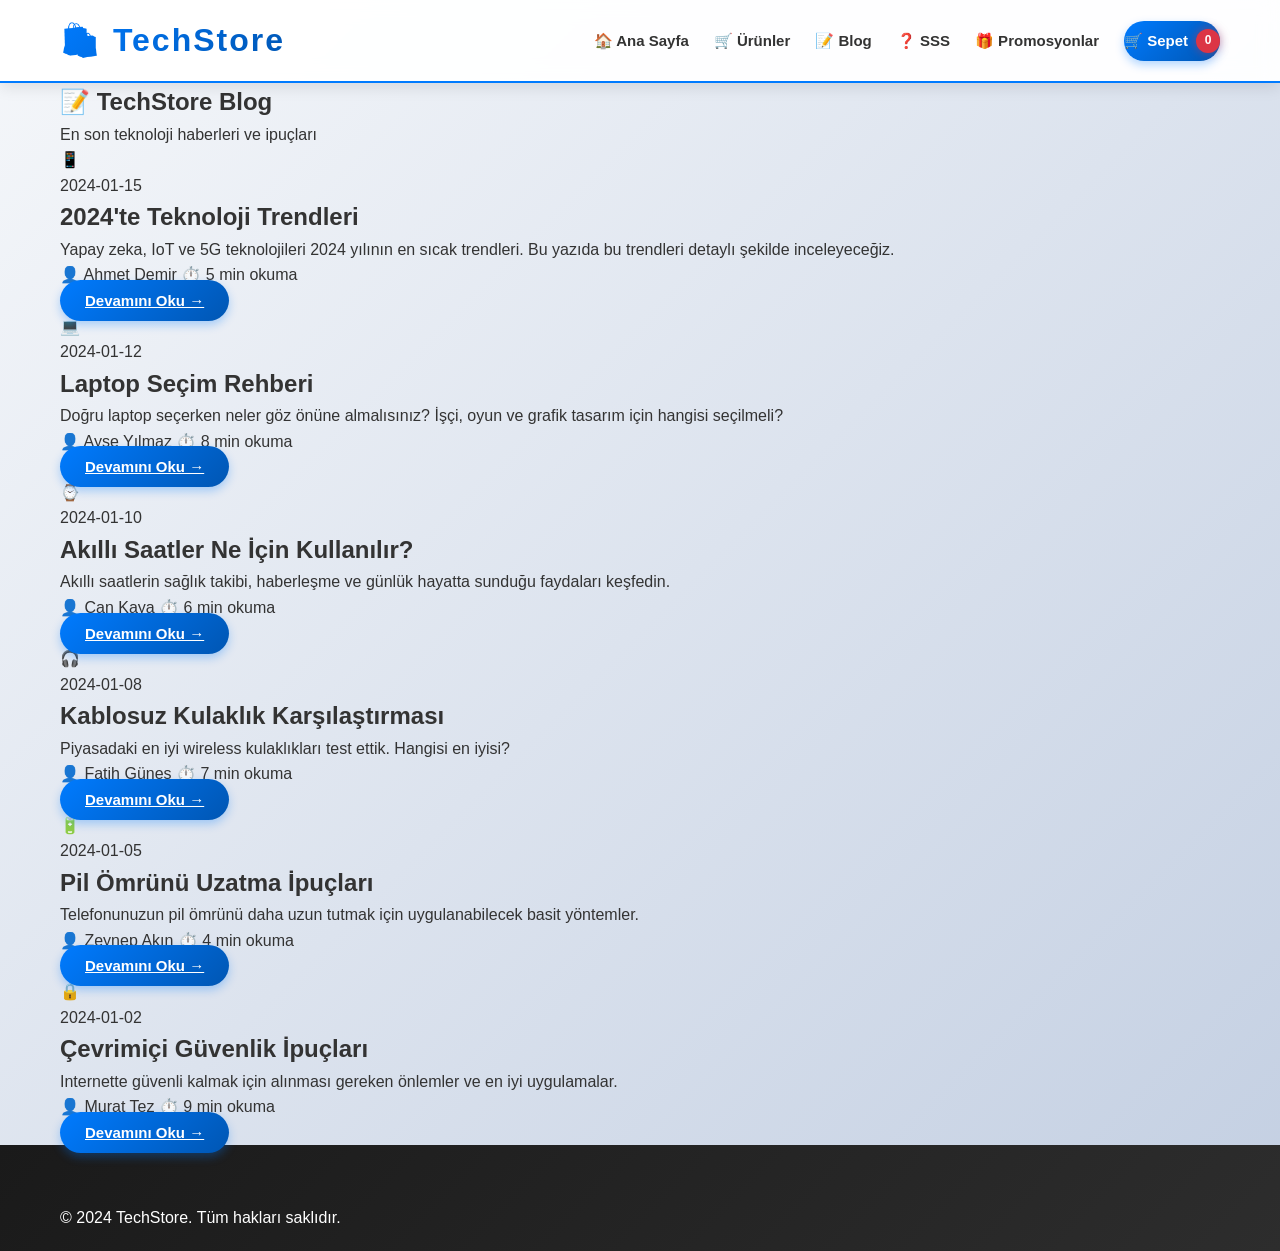
<file: blog.html>
<!DOCTYPE html>
<html lang="tr">
<head>
    <meta charset="UTF-8">
    <meta name="viewport" content="width=device-width, initial-scale=1.0">
    <title>Blog - TechStore</title>
    <link rel="stylesheet" href="style.css">
</head>
<body>
    <!-- Header -->
    <header class="header">
        <div class="container">
            <div class="logo" onclick="location.href='index.html'">🛍️ TechStore</div>
            <nav class="navbar">
                <a href="index.html">🏠 Ana Sayfa</a>
                <a href="products.html">🛒 Ürünler</a>
                <a href="blog.html">📝 Blog</a>
                <a href="faqs.html">❓ SSS</a>
                <a href="promotions.html">🎁 Promosyonlar</a>
                <a href="index.html" class="cart-link">🛒 Sepet <span class="cart-count">0</span></a>
            </nav>
        </div>
    </header>

    <!-- Blog Section -->
    <section class="blog-section">
        <div class="container">
            <h1>📝 TechStore Blog</h1>
            <p class="blog-subtitle">En son teknoloji haberleri ve ipuçları</p>
            
            <div class="blog-grid">
                <article class="blog-card">
                    <div class="blog-image">📱</div>
                    <div class="blog-content">
                        <div class="blog-date">2024-01-15</div>
                        <h2>2024'te Teknoloji Trendleri</h2>
                        <p>Yapay zeka, IoT ve 5G teknolojileri 2024 yılının en sıcak trendleri. Bu yazıda bu trendleri detaylı şekilde inceleyeceğiz.</p>
                        <div class="blog-meta">
                            <span>👤 Ahmet Demir</span>
                            <span>⏱️ 5 min okuma</span>
                        </div>
                        <a href="#" class="btn-primary">Devamını Oku →</a>
                    </div>
                </article>

                <article class="blog-card">
                    <div class="blog-image">💻</div>
                    <div class="blog-content">
                        <div class="blog-date">2024-01-12</div>
                        <h2>Laptop Seçim Rehberi</h2>
                        <p>Doğru laptop seçerken neler göz önüne almalısınız? İşçi, oyun ve grafik tasarım için hangisi seçilmeli?</p>
                        <div class="blog-meta">
                            <span>👤 Ayşe Yılmaz</span>
                            <span>⏱️ 8 min okuma</span>
                        </div>
                        <a href="#" class="btn-primary">Devamını Oku →</a>
                    </div>
                </article>

                <article class="blog-card">
                    <div class="blog-image">⌚</div>
                    <div class="blog-content">
                        <div class="blog-date">2024-01-10</div>
                        <h2>Akıllı Saatler Ne İçin Kullanılır?</h2>
                        <p>Akıllı saatlerin sağlık takibi, haberleşme ve günlük hayatta sunduğu faydaları keşfedin.</p>
                        <div class="blog-meta">
                            <span>👤 Can Kaya</span>
                            <span>⏱️ 6 min okuma</span>
                        </div>
                        <a href="#" class="btn-primary">Devamını Oku →</a>
                    </div>
                </article>

                <article class="blog-card">
                    <div class="blog-image">🎧</div>
                    <div class="blog-content">
                        <div class="blog-date">2024-01-08</div>
                        <h2>Kablosuz Kulaklık Karşılaştırması</h2>
                        <p>Piyasadaki en iyi wireless kulaklıkları test ettik. Hangisi en iyisi?</p>
                        <div class="blog-meta">
                            <span>👤 Fatih Güneş</span>
                            <span>⏱️ 7 min okuma</span>
                        </div>
                        <a href="#" class="btn-primary">Devamını Oku →</a>
                    </div>
                </article>

                <article class="blog-card">
                    <div class="blog-image">🔋</div>
                    <div class="blog-content">
                        <div class="blog-date">2024-01-05</div>
                        <h2>Pil Ömrünü Uzatma İpuçları</h2>
                        <p>Telefonunuzun pil ömrünü daha uzun tutmak için uygulanabilecek basit yöntemler.</p>
                        <div class="blog-meta">
                            <span>👤 Zeynep Akın</span>
                            <span>⏱️ 4 min okuma</span>
                        </div>
                        <a href="#" class="btn-primary">Devamını Oku →</a>
                    </div>
                </article>

                <article class="blog-card">
                    <div class="blog-image">🔒</div>
                    <div class="blog-content">
                        <div class="blog-date">2024-01-02</div>
                        <h2>Çevrimiçi Güvenlik İpuçları</h2>
                        <p>Internette güvenli kalmak için alınması gereken önlemler ve en iyi uygulamalar.</p>
                        <div class="blog-meta">
                            <span>👤 Murat Tez</span>
                            <span>⏱️ 9 min okuma</span>
                        </div>
                        <a href="#" class="btn-primary">Devamını Oku →</a>
                    </div>
                </article>
            </div>
        </div>
    </section>

    <!-- Footer -->
    <footer class="footer">
        <div class="container">
            <p>&copy; 2024 TechStore. Tüm hakları saklıdır.</p>
        </div>
    </footer>
</body>
</html>
</file>
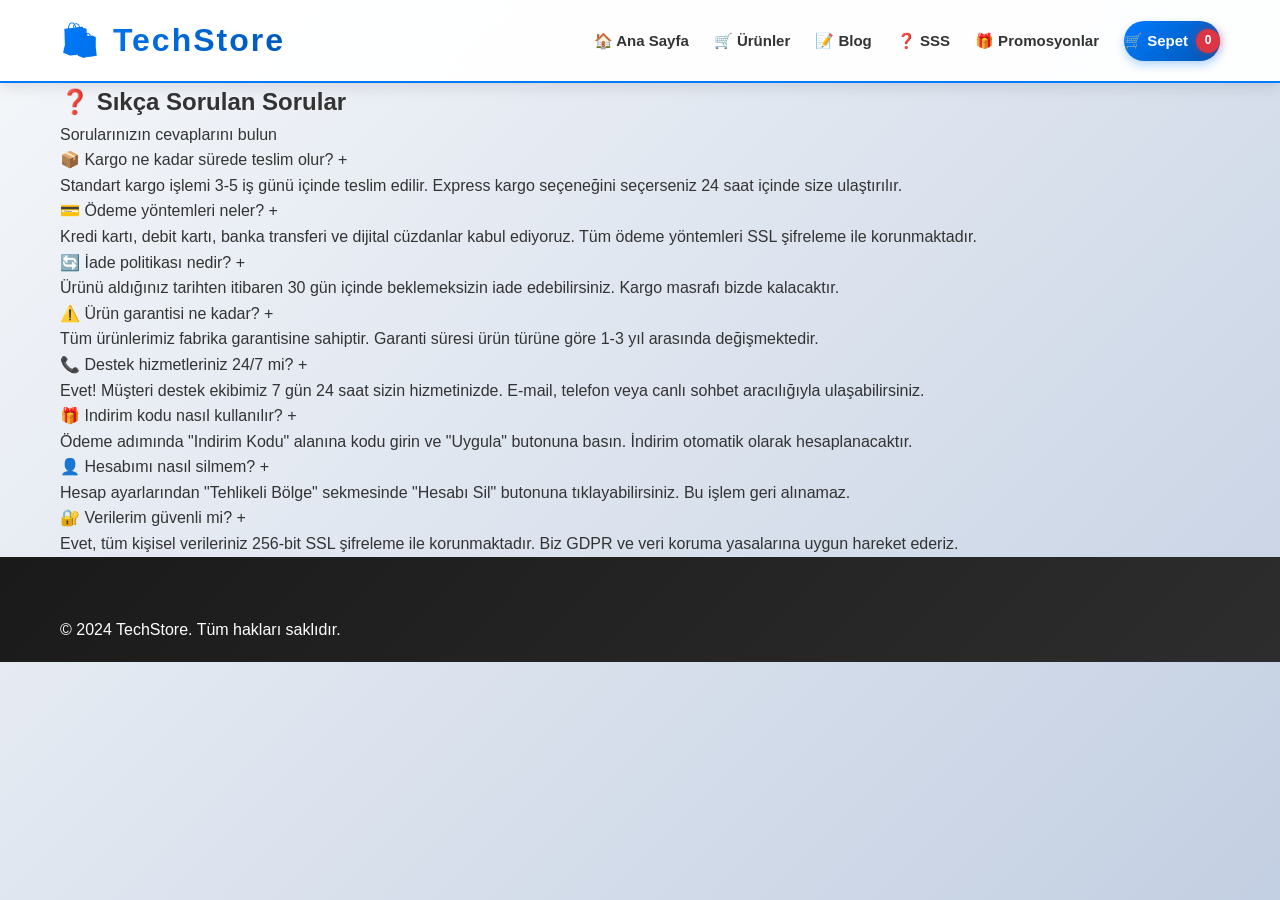
<file: faqs.html>
<!DOCTYPE html>
<html lang="tr">
<head>
    <meta charset="UTF-8">
    <meta name="viewport" content="width=device-width, initial-scale=1.0">
    <title>SSS - TechStore</title>
    <link rel="stylesheet" href="style.css">
</head>
<body>
    <!-- Header -->
    <header class="header">
        <div class="container">
            <div class="logo" onclick="location.href='index.html'">🛍️ TechStore</div>
            <nav class="navbar">
                <a href="index.html">🏠 Ana Sayfa</a>
                <a href="products.html">🛒 Ürünler</a>
                <a href="blog.html">📝 Blog</a>
                <a href="faqs.html">❓ SSS</a>
                <a href="promotions.html">🎁 Promosyonlar</a>
                <a href="index.html" class="cart-link">🛒 Sepet <span class="cart-count">0</span></a>
            </nav>
        </div>
    </header>

    <!-- FAQ Section -->
    <section class="faq-section">
        <div class="container">
            <h1>❓ Sıkça Sorulan Sorular</h1>
            <p class="faq-subtitle">Sorularınızın cevaplarını bulun</p>
            
            <div class="faq-container">
                <div class="faq-item">
                    <div class="faq-question" onclick="toggleFaq(this)">
                        <span>📦 Kargo ne kadar sürede teslim olur?</span>
                        <span class="faq-toggle">+</span>
                    </div>
                    <div class="faq-answer">
                        <p>Standart kargo işlemi 3-5 iş günü içinde teslim edilir. Express kargo seçeneğini seçerseniz 24 saat içinde size ulaştırılır.</p>
                    </div>
                </div>

                <div class="faq-item">
                    <div class="faq-question" onclick="toggleFaq(this)">
                        <span>💳 Ödeme yöntemleri neler?</span>
                        <span class="faq-toggle">+</span>
                    </div>
                    <div class="faq-answer">
                        <p>Kredi kartı, debit kartı, banka transferi ve dijital cüzdanlar kabul ediyoruz. Tüm ödeme yöntemleri SSL şifreleme ile korunmaktadır.</p>
                    </div>
                </div>

                <div class="faq-item">
                    <div class="faq-question" onclick="toggleFaq(this)">
                        <span>🔄 İade politikası nedir?</span>
                        <span class="faq-toggle">+</span>
                    </div>
                    <div class="faq-answer">
                        <p>Ürünü aldığınız tarihten itibaren 30 gün içinde beklemeksizin iade edebilirsiniz. Kargo masrafı bizde kalacaktır.</p>
                    </div>
                </div>

                <div class="faq-item">
                    <div class="faq-question" onclick="toggleFaq(this)">
                        <span>⚠️ Ürün garantisi ne kadar?</span>
                        <span class="faq-toggle">+</span>
                    </div>
                    <div class="faq-answer">
                        <p>Tüm ürünlerimiz fabrika garantisine sahiptir. Garanti süresi ürün türüne göre 1-3 yıl arasında değişmektedir.</p>
                    </div>
                </div>

                <div class="faq-item">
                    <div class="faq-question" onclick="toggleFaq(this)">
                        <span>📞 Destek hizmetleriniz 24/7 mi?</span>
                        <span class="faq-toggle">+</span>
                    </div>
                    <div class="faq-answer">
                        <p>Evet! Müşteri destek ekibimiz 7 gün 24 saat sizin hizmetinizde. E-mail, telefon veya canlı sohbet aracılığıyla ulaşabilirsiniz.</p>
                    </div>
                </div>

                <div class="faq-item">
                    <div class="faq-question" onclick="toggleFaq(this)">
                        <span>🎁 Indirim kodu nasıl kullanılır?</span>
                        <span class="faq-toggle">+</span>
                    </div>
                    <div class="faq-answer">
                        <p>Ödeme adımında "Indirim Kodu" alanına kodu girin ve "Uygula" butonuna basın. İndirim otomatik olarak hesaplanacaktır.</p>
                    </div>
                </div>

                <div class="faq-item">
                    <div class="faq-question" onclick="toggleFaq(this)">
                        <span>👤 Hesabımı nasıl silmem?</span>
                        <span class="faq-toggle">+</span>
                    </div>
                    <div class="faq-answer">
                        <p>Hesap ayarlarından "Tehlikeli Bölge" sekmesinde "Hesabı Sil" butonuna tıklayabilirsiniz. Bu işlem geri alınamaz.</p>
                    </div>
                </div>

                <div class="faq-item">
                    <div class="faq-question" onclick="toggleFaq(this)">
                        <span>🔐 Verilerim güvenli mi?</span>
                        <span class="faq-toggle">+</span>
                    </div>
                    <div class="faq-answer">
                        <p>Evet, tüm kişisel verileriniz 256-bit SSL şifreleme ile korunmaktadır. Biz GDPR ve veri koruma yasalarına uygun hareket ederiz.</p>
                    </div>
                </div>
            </div>
        </div>
    </section>

    <!-- Footer -->
    <footer class="footer">
        <div class="container">
            <p>&copy; 2024 TechStore. Tüm hakları saklıdır.</p>
        </div>
    </footer>

    <script>
        function toggleFaq(element) {
            const answer = element.nextElementSibling;
            const toggle = element.querySelector('.faq-toggle');
            
            if (answer.style.maxHeight) {
                answer.style.maxHeight = null;
                toggle.textContent = '+';
                element.classList.remove('active');
            } else {
                answer.style.maxHeight = answer.scrollHeight + 'px';
                toggle.textContent = '−';
                element.classList.add('active');
            }
        }
    </script>
</body>
</html>
</file>
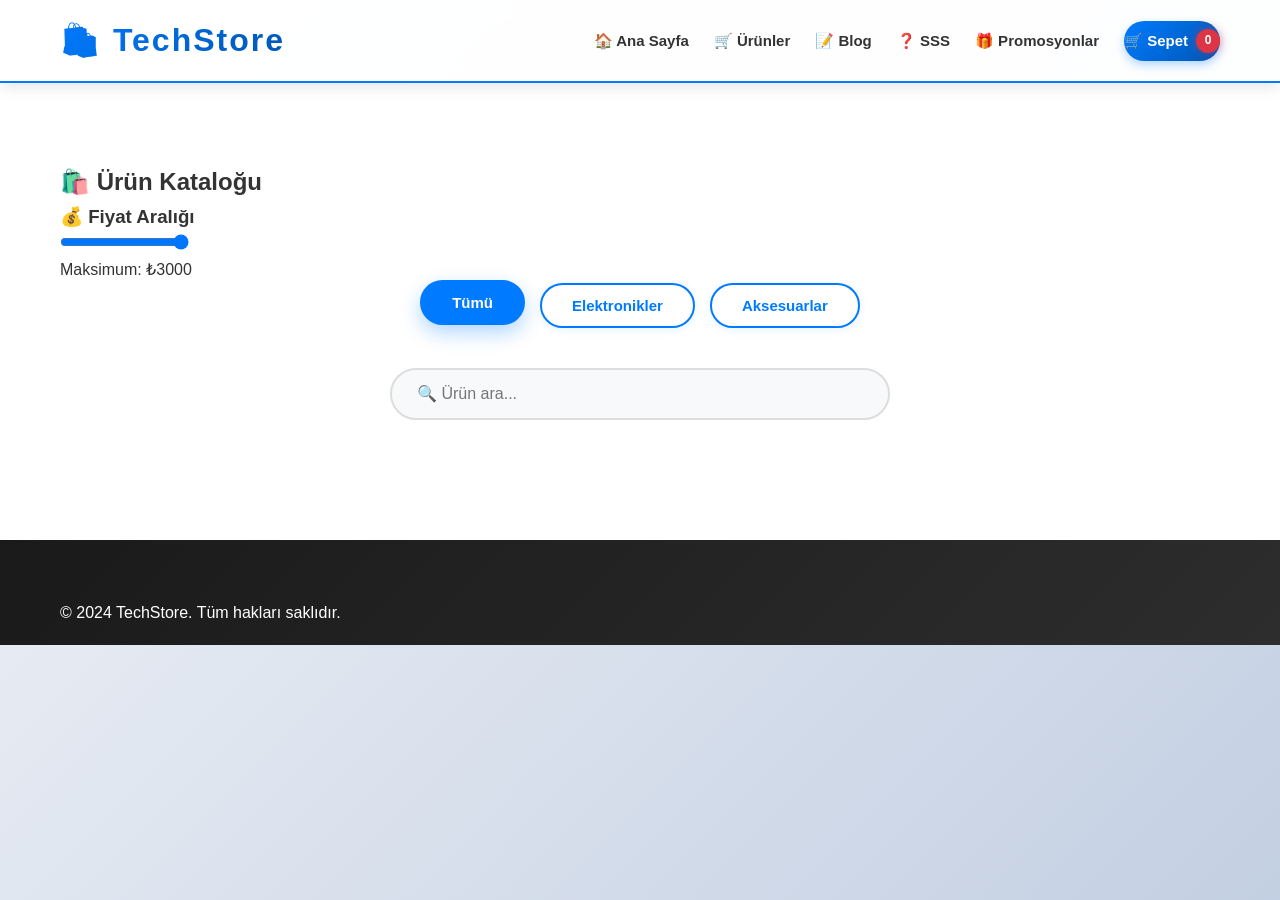
<file: products.html>
<!DOCTYPE html>
<html lang="tr">
<head>
    <meta charset="UTF-8">
    <meta name="viewport" content="width=device-width, initial-scale=1.0">
    <title>Ürünler - TechStore</title>
    <link rel="stylesheet" href="style.css">
</head>
<body>
    <!-- Header -->
    <header class="header">
        <div class="container">
            <div class="logo" onclick="location.href='index.html'">🛍️ TechStore</div>
            <nav class="navbar">
                <a href="index.html">🏠 Ana Sayfa</a>
                <a href="products.html">🛒 Ürünler</a>
                <a href="blog.html">📝 Blog</a>
                <a href="faqs.html">❓ SSS</a>
                <a href="promotions.html">🎁 Promosyonlar</a>
                <a class="cart-link" onclick="openCart()">🛒 Sepet <span class="cart-count">0</span></a>
            </nav>
        </div>
    </header>

    <!-- Products Page -->
    <section class="products">
        <div class="container">
            <h1>🛍️ Ürün Kataloğu</h1>
            
            <div class="filter-section">
                <div class="price-filter">
                    <h3>💰 Fiyat Aralığı</h3>
                    <input type="range" min="0" max="3000" value="3000" id="priceRange" oninput="filterByPrice()">
                    <p>Maksimum: ₺<span id="priceValue">3000</span></p>
                </div>
                
                <div class="category-filter">
                    <button class="category-btn active" onclick="filterByCategory('all')">Tümü</button>
                    <button class="category-btn" onclick="filterByCategory('electronics')">Elektronikler</button>
                    <button class="category-btn" onclick="filterByCategory('accessories')">Aksesuarlar</button>
                </div>
            </div>

            <div class="search-container">
                <input type="text" id="searchInput" placeholder="🔍 Ürün ara..." onkeyup="searchProducts()">
            </div>

            <div class="products-grid" id="productsGrid">
                <!-- Ürünler yüklenecek -->
            </div>
        </div>
    </section>

    <!-- Cart Modal -->
    <div class="modal" id="cartModal">
        <div class="modal-content">
            <span class="close" onclick="closeCart()">&times;</span>
            <h2>🛒 Alışveriş Sepeti</h2>
            <div class="cart-items" id="cartItems"></div>
            <div class="cart-summary">
                <h3>Toplam: ₺<span id="totalPrice">0.00</span></h3>
                <button class="btn-primary" style="width: 100%;" onclick="checkout()">Ödemeye Devam Et</button>
            </div>
        </div>
    </div>

    <!-- Footer -->
    <footer class="footer">
        <div class="container">
            <p>&copy; 2024 TechStore. Tüm hakları saklıdır.</p>
        </div>
    </footer>

    <script src="script.js"></script>
    <script>
        // Ürün verilerini yükle ve göster
        document.addEventListener('DOMContentLoaded', () => {
            displayProducts();
            updateCartCount();
        });

        function filterByPrice() {
            const value = document.getElementById('priceRange').value;
            document.getElementById('priceValue').textContent = value;
            displayProducts();
        }

        function filterByCategory(category) {
            currentFilter = category;
            document.querySelectorAll('.category-btn').forEach(btn => btn.classList.remove('active'));
            event.target.classList.add('active');
            displayProducts();
        }
    </script>
</body>
</html>
</file>
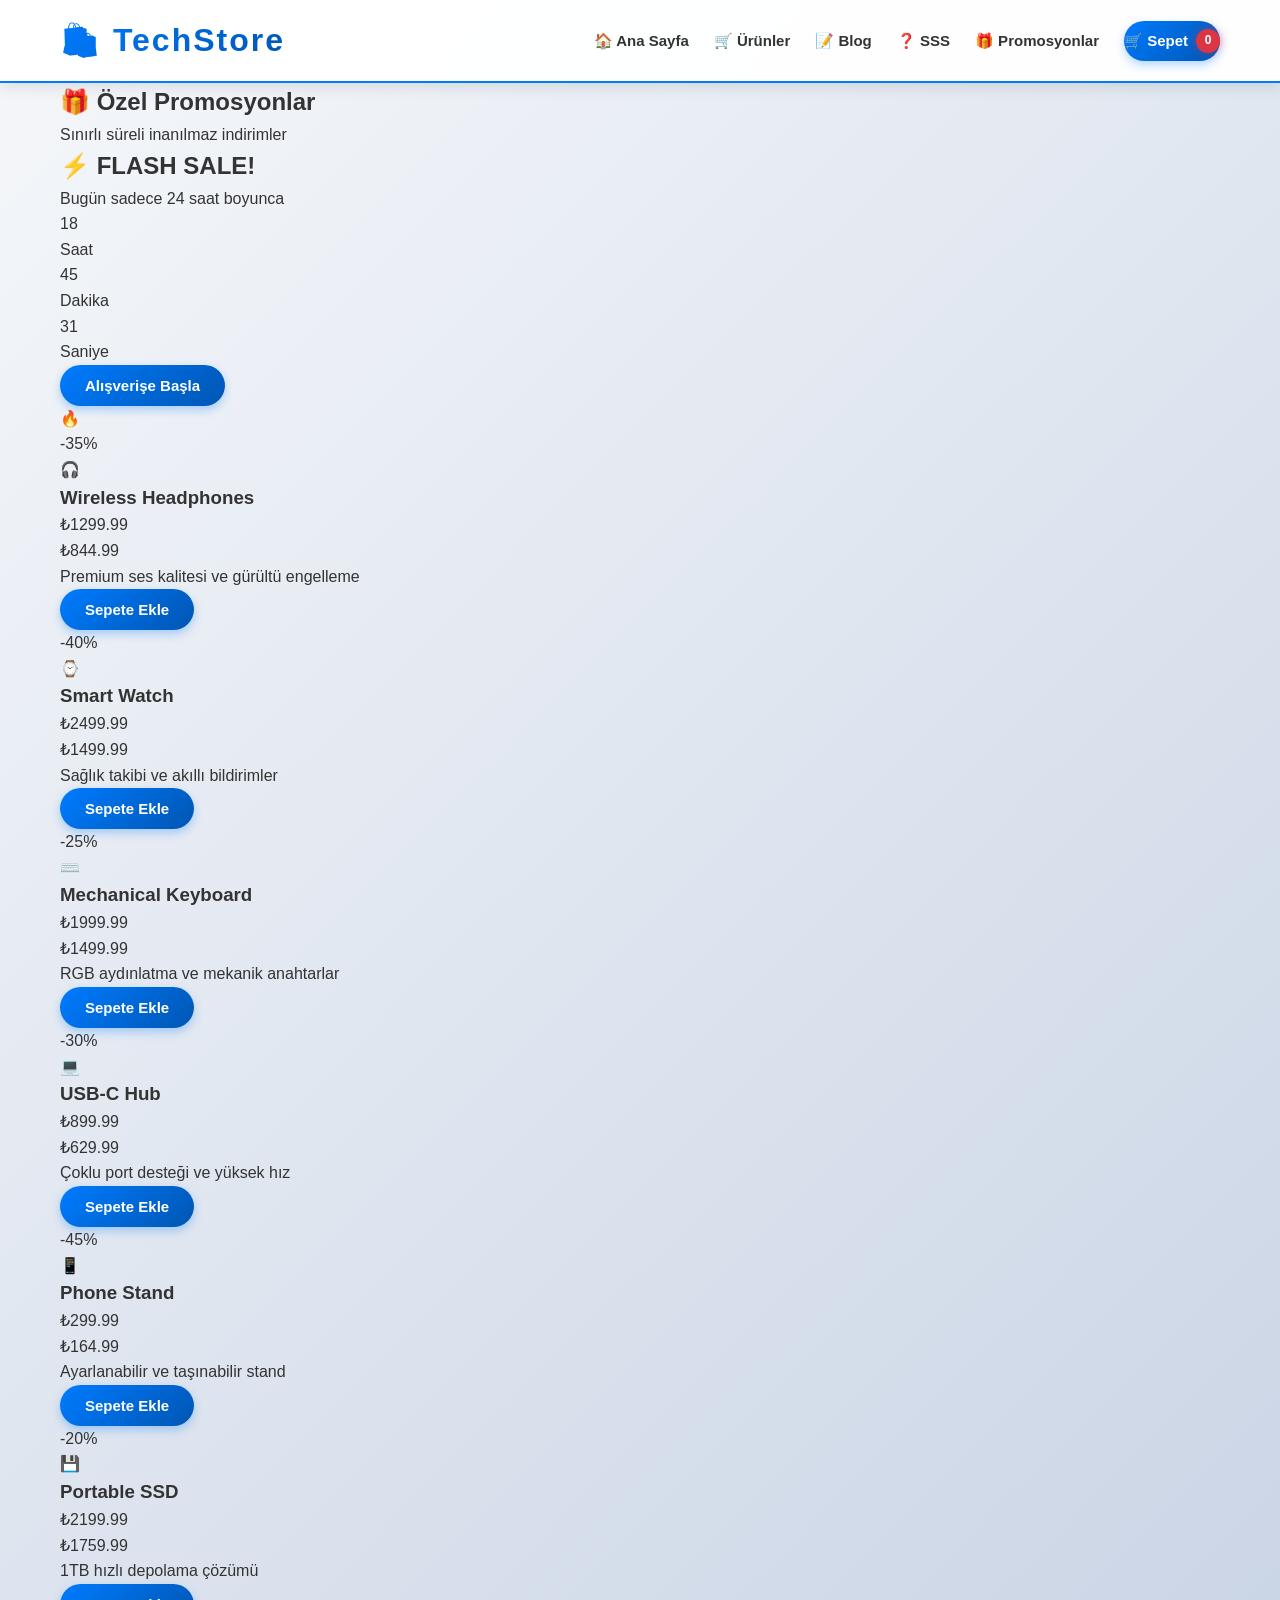
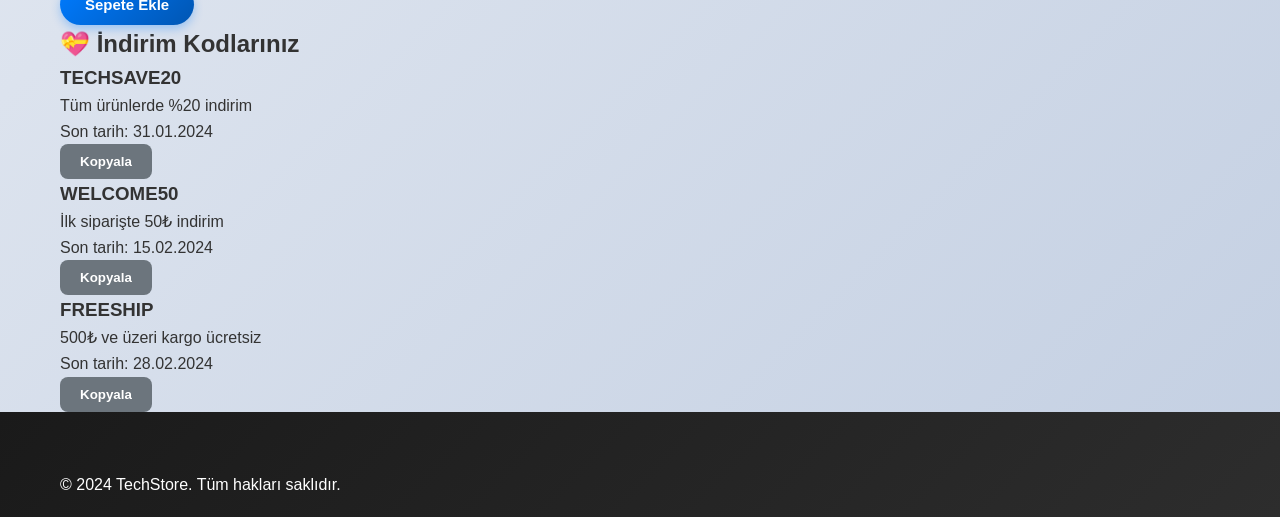
<file: promotions.html>
<!DOCTYPE html>
<html lang="tr">
<head>
    <meta charset="UTF-8">
    <meta name="viewport" content="width=device-width, initial-scale=1.0">
    <title>Promosyonlar - TechStore</title>
    <link rel="stylesheet" href="style.css">
</head>
<body>
    <!-- Header -->
    <header class="header">
        <div class="container">
            <div class="logo" onclick="location.href='index.html'">🛍️ TechStore</div>
            <nav class="navbar">
                <a href="index.html">🏠 Ana Sayfa</a>
                <a href="products.html">🛒 Ürünler</a>
                <a href="blog.html">📝 Blog</a>
                <a href="faqs.html">❓ SSS</a>
                <a href="promotions.html">🎁 Promosyonlar</a>
                <a href="index.html" class="cart-link">🛒 Sepet <span class="cart-count">0</span></a>
            </nav>
        </div>
    </header>

    <!-- Promotions Section -->
    <section class="promotions-section">
        <div class="container">
            <h1>🎁 Özel Promosyonlar</h1>
            <p class="promo-subtitle">Sınırlı süreli inanılmaz indirimler</p>
            
            <!-- Flash Sale -->
            <div class="flash-sale">
                <div class="flash-content">
                    <h2>⚡ FLASH SALE!</h2>
                    <p>Bugün sadece 24 saat boyunca</p>
                    <div class="countdown">
                        <div class="timer-item">
                            <div class="timer-value" id="hours">18</div>
                            <div class="timer-label">Saat</div>
                        </div>
                        <div class="timer-item">
                            <div class="timer-value" id="minutes">45</div>
                            <div class="timer-label">Dakika</div>
                        </div>
                        <div class="timer-item">
                            <div class="timer-value" id="seconds">32</div>
                            <div class="timer-label">Saniye</div>
                        </div>
                    </div>
                    <button class="btn-primary">Alışverişe Başla</button>
                </div>
                <div class="flash-image">🔥</div>
            </div>

            <!-- Promotion Cards -->
            <div class="promo-grid">
                <div class="promo-card">
                    <div class="promo-badge">-35%</div>
                    <div class="promo-image">🎧</div>
                    <h3>Wireless Headphones</h3>
                    <p class="original-price">₺1299.99</p>
                    <p class="sale-price">₺844.99</p>
                    <p class="promo-description">Premium ses kalitesi ve gürültü engelleme</p>
                    <button class="btn-primary" onclick="alert('Ürün sepete eklendi!')">Sepete Ekle</button>
                </div>

                <div class="promo-card">
                    <div class="promo-badge">-40%</div>
                    <div class="promo-image">⌚</div>
                    <h3>Smart Watch</h3>
                    <p class="original-price">₺2499.99</p>
                    <p class="sale-price">₺1499.99</p>
                    <p class="promo-description">Sağlık takibi ve akıllı bildirimler</p>
                    <button class="btn-primary" onclick="alert('Ürün sepete eklendi!')">Sepete Ekle</button>
                </div>

                <div class="promo-card">
                    <div class="promo-badge">-25%</div>
                    <div class="promo-image">⌨️</div>
                    <h3>Mechanical Keyboard</h3>
                    <p class="original-price">₺1999.99</p>
                    <p class="sale-price">₺1499.99</p>
                    <p class="promo-description">RGB aydınlatma ve mekanik anahtarlar</p>
                    <button class="btn-primary" onclick="alert('Ürün sepete eklendi!')">Sepete Ekle</button>
                </div>

                <div class="promo-card">
                    <div class="promo-badge">-30%</div>
                    <div class="promo-image">💻</div>
                    <h3>USB-C Hub</h3>
                    <p class="original-price">₺899.99</p>
                    <p class="sale-price">₺629.99</p>
                    <p class="promo-description">Çoklu port desteği ve yüksek hız</p>
                    <button class="btn-primary" onclick="alert('Ürün sepete eklendi!')">Sepete Ekle</button>
                </div>

                <div class="promo-card">
                    <div class="promo-badge">-45%</div>
                    <div class="promo-image">📱</div>
                    <h3>Phone Stand</h3>
                    <p class="original-price">₺299.99</p>
                    <p class="sale-price">₺164.99</p>
                    <p class="promo-description">Ayarlanabilir ve taşınabilir stand</p>
                    <button class="btn-primary" onclick="alert('Ürün sepete eklendi!')">Sepete Ekle</button>
                </div>

                <div class="promo-card">
                    <div class="promo-badge">-20%</div>
                    <div class="promo-image">💾</div>
                    <h3>Portable SSD</h3>
                    <p class="original-price">₺2199.99</p>
                    <p class="sale-price">₺1759.99</p>
                    <p class="promo-description">1TB hızlı depolama çözümü</p>
                    <button class="btn-primary" onclick="alert('Ürün sepete eklendi!')">Sepete Ekle</button>
                </div>
            </div>

            <!-- Discount Code Section -->
            <div class="discount-section">
                <h2>💝 İndirim Kodlarınız</h2>
                <div class="discount-codes">
                    <div class="discount-code">
                        <div class="code-info">
                            <h3>TECHSAVE20</h3>
                            <p>Tüm ürünlerde %20 indirim</p>
                            <span class="code-expiry">Son tarih: 31.01.2024</span>
                        </div>
                        <button class="btn-secondary" onclick="copyCode('TECHSAVE20')">Kopyala</button>
                    </div>

                    <div class="discount-code">
                        <div class="code-info">
                            <h3>WELCOME50</h3>
                            <p>İlk siparişte 50₺ indirim</p>
                            <span class="code-expiry">Son tarih: 15.02.2024</span>
                        </div>
                        <button class="btn-secondary" onclick="copyCode('WELCOME50')">Kopyala</button>
                    </div>

                    <div class="discount-code">
                        <div class="code-info">
                            <h3>FREESHIP</h3>
                            <p>500₺ ve üzeri kargo ücretsiz</p>
                            <span class="code-expiry">Son tarih: 28.02.2024</span>
                        </div>
                        <button class="btn-secondary" onclick="copyCode('FREESHIP')">Kopyala</button>
                    </div>
                </div>
            </div>
        </div>
    </section>

    <!-- Footer -->
    <footer class="footer">
        <div class="container">
            <p>&copy; 2024 TechStore. Tüm hakları saklıdır.</p>
        </div>
    </footer>

    <script>
        function copyCode(code) {
            navigator.clipboard.writeText(code);
            alert('✅ ' + code + ' kopyalandı!');
        }

        // Countdown Timer
        function updateCountdown() {
            let hours = parseInt(document.getElementById('hours').textContent);
            let minutes = parseInt(document.getElementById('minutes').textContent);
            let seconds = parseInt(document.getElementById('seconds').textContent);

            if (seconds > 0) {
                seconds--;
            } else if (minutes > 0) {
                seconds = 59;
                minutes--;
            } else if (hours > 0) {
                minutes = 59;
                seconds = 59;
                hours--;
            } else {
                document.querySelector('.flash-sale').innerHTML = '<p style="text-align:center; padding:40px;">Promosyon sona erdi!</p>';
                return;
            }

            document.getElementById('hours').textContent = String(hours).padStart(2, '0');
            document.getElementById('minutes').textContent = String(minutes).padStart(2, '0');
            document.getElementById('seconds').textContent = String(seconds).padStart(2, '0');
        }

        setInterval(updateCountdown, 1000);
    </script>
</body>
</html>
</file>
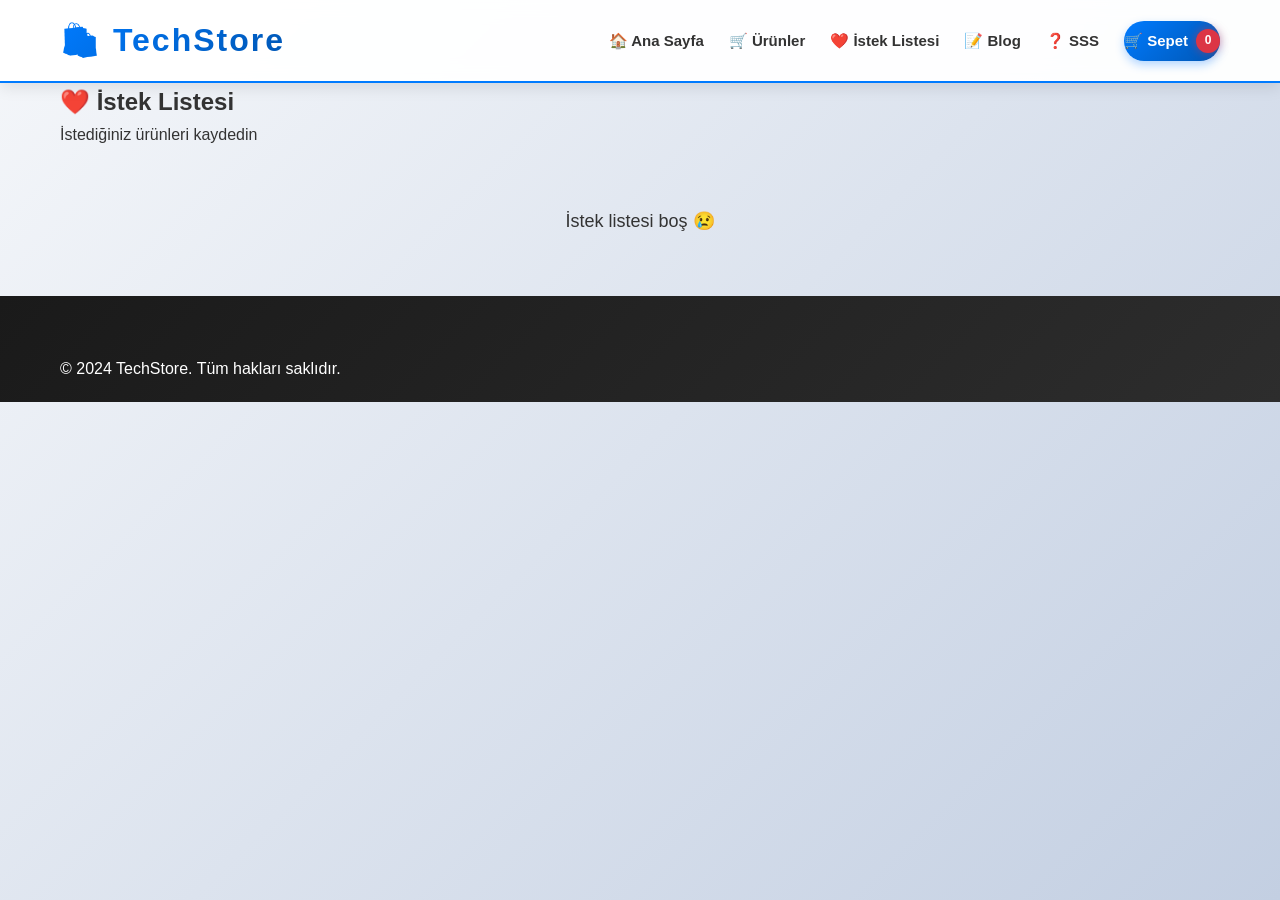
<file: wishlist.html>
<!DOCTYPE html>
<html lang="tr">
<head>
    <meta charset="UTF-8">
    <meta name="viewport" content="width=device-width, initial-scale=1.0">
    <title>İstek Listesi - TechStore</title>
    <link rel="stylesheet" href="style.css">
</head>
<body>
    <!-- Header -->
    <header class="header">
        <div class="container">
            <div class="logo" onclick="location.href='index.html'">🛍️ TechStore</div>
            <nav class="navbar">
                <a href="index.html">🏠 Ana Sayfa</a>
                <a href="products.html">🛒 Ürünler</a>
                <a href="wishlist.html">❤️ İstek Listesi</a>
                <a href="blog.html">📝 Blog</a>
                <a href="faqs.html">❓ SSS</a>
                <a class="cart-link" onclick="openCart()">🛒 Sepet <span class="cart-count">0</span></a>
            </nav>
        </div>
    </header>

    <!-- Wishlist Section -->
    <section class="wishlist-section">
        <div class="container">
            <h1>❤️ İstek Listesi</h1>
            <p class="wishlist-subtitle">İstediğiniz ürünleri kaydedin</p>
            
            <div class="wishlist-grid" id="wishlistGrid">
                <!-- İstek listesi öğeleri buraya yüklenecek -->
            </div>
        </div>
    </section>

    <!-- Footer -->
    <footer class="footer">
        <div class="container">
            <p>&copy; 2024 TechStore. Tüm hakları saklıdır.</p>
        </div>
    </footer>

    <script>
        let wishlist = JSON.parse(localStorage.getItem('wishlist')) || [];

        function addToWishlist(productId) {
            if (!wishlist.includes(productId)) {
                wishlist.push(productId);
                localStorage.setItem('wishlist', JSON.stringify(wishlist));
                alert('❤️ Ürün istek listesine eklendi!');
            } else {
                alert('✅ Ürün zaten istek listesinde!');
            }
        }

        function removeFromWishlist(productId) {
            wishlist = wishlist.filter(id => id !== productId);
            localStorage.setItem('wishlist', JSON.stringify(wishlist));
            location.reload();
        }

        document.addEventListener('DOMContentLoaded', () => {
            loadWishlist();
        });

        function loadWishlist() {
            const wishlistGrid = document.getElementById('wishlistGrid');
            if (wishlist.length === 0) {
                wishlistGrid.innerHTML = '<p style="grid-column: 1/-1; text-align: center; padding: 60px; font-size: 18px;">İstek listesi boş 😢</p>';
                return;
            }
            // Wishlist öğelerini yükle
        }
    </script>
</body>
</html>
</file>
<file: style.css>
* {
    margin: 0;
    padding: 0;
    box-sizing: border-box;
}

:root {
    --primary-color: #007bff;
    --secondary-color: #6c757d;
    --success-color: #28a745;
    --danger-color: #dc3545;
    --warning-color: #ffc107;
    --info-color: #17a2b8;
    --light-bg: #f8f9fa;
    --dark-bg: #2d2d2d;
    --text-color: #333;
    --light-text: #666;
    --border-color: #ddd;
    --shadow: 0 4px 15px rgba(0, 0, 0, 0.1);
    --shadow-lg: 0 12px 30px rgba(0, 0, 0, 0.2);
}

body {
    font-family: 'Segoe UI', Tahoma, Geneva, Verdana, sans-serif;
    color: var(--text-color);
    line-height: 1.6;
    overflow-x: hidden;
    background: linear-gradient(135deg, #f5f7fa 0%, #c3cfe2 100%);
    min-height: 100vh;
}

body.dark-mode {
    background: linear-gradient(135deg, #1a1a1a 0%, #2d2d2d 100%);
    color: #fff;
}

.container {
    max-width: 1200px;
    margin: 0 auto;
    padding: 0 20px;
}

/* =============== ANIMASYONLAR =============== */
@keyframes slideInDown {
    from {
        opacity: 0;
        transform: translateY(-50px);
    }
    to {
        opacity: 1;
        transform: translateY(0);
    }
}

@keyframes slideInUp {
    from {
        opacity: 0;
        transform: translateY(50px);
    }
    to {
        opacity: 1;
        transform: translateY(0);
    }
}

@keyframes slideInLeft {
    from {
        opacity: 0;
        transform: translateX(-50px);
    }
    to {
        opacity: 1;
        transform: translateX(0);
    }
}

@keyframes slideInRight {
    from {
        opacity: 0;
        transform: translateX(50px);
    }
    to {
        opacity: 1;
        transform: translateX(0);
    }
}

@keyframes fadeIn {
    from {
        opacity: 0;
    }
    to {
        opacity: 1;
    }
}

@keyframes pulse {
    0%, 100% {
        transform: scale(1);
    }
    50% {
        transform: scale(1.05);
    }
}

@keyframes bounce {
    0%, 100% {
        transform: translateY(0);
    }
    50% {
        transform: translateY(-10px);
    }
}

@keyframes shimmer {
    0% {
        background-position: -1000px 0;
    }
    100% {
        background-position: 1000px 0;
    }
}

@keyframes popIn {
    0% {
        opacity: 0;
        transform: scale(0.5);
    }
    50% {
        transform: scale(1.1);
    }
    100% {
        opacity: 1;
        transform: scale(1);
    }
}

@keyframes glow {
    0%, 100% {
        box-shadow: 0 0 5px rgba(0, 123, 255, 0.5);
    }
    50% {
        box-shadow: 0 0 20px rgba(0, 123, 255, 0.8);
    }
}

@keyframes float {
    0%, 100% {
        transform: translateY(0px);
    }
    50% {
        transform: translateY(-10px);
    }
}

@keyframes rotate {
    from {
        transform: rotate(0deg);
    }
    to {
        transform: rotate(360deg);
    }
}

@keyframes slideIn {
    from {
        transform: translateX(400px);
        opacity: 0;
    }
    to {
        transform: translateX(0);
        opacity: 1;
    }
}

@keyframes slideOut {
    from {
        transform: translateX(0);
        opacity: 1;
    }
    to {
        transform: translateX(400px);
        opacity: 0;
    }
}

@keyframes gradient {
    0% {
        background-position: 0% 50%;
    }
    50% {
        background-position: 100% 50%;
    }
    100% {
        background-position: 0% 50%;
    }
}

/* =============== HEADER =============== */
.header {
    background: rgba(255, 255, 255, 0.95);
    backdrop-filter: blur(10px);
    box-shadow: var(--shadow);
    position: sticky;
    top: 0;
    z-index: 100;
    animation: slideInDown 0.5s ease-out;
    border-bottom: 2px solid var(--primary-color);
}

.header .container {
    display: flex;
    justify-content: space-between;
    align-items: center;
    padding: 15px 20px;
}

.logo {
    font-size: 32px;
    font-weight: bold;
    background: linear-gradient(135deg, var(--primary-color), #0056b3);
    -webkit-background-clip: text;
    -webkit-text-fill-color: transparent;
    background-clip: text;
    cursor: pointer;
    transition: all 0.3s;
    font-weight: 900;
    letter-spacing: 2px;
}

.logo:hover {
    transform: scale(1.1) rotate(2deg);
    filter: drop-shadow(0 0 8px rgba(0, 123, 255, 0.3));
}

.navbar {
    display: flex;
    gap: 25px;
    align-items: center;
    flex-wrap: wrap;
}

.navbar a {
    text-decoration: none;
    color: var(--text-color);
    font-weight: 600;
    transition: all 0.3s;
    position: relative;
    padding: 8px 0;
    cursor: pointer;
    font-size: 15px;
}

.navbar a:hover {
    color: var(--primary-color);
    transform: translateY(-2px);
}

.navbar a::after {
    content: '';
    position: absolute;
    bottom: -5px;
    left: 0;
    width: 0;
    height: 3px;
    background: linear-gradient(90deg, var(--primary-color), var(--info-color));
    transition: width 0.3s ease;
    border-radius: 2px;
}

.navbar a:hover::after {
    width: 100%;
}

.cart-link {
    background: linear-gradient(135deg, var(--primary-color), #0056b3);
    color: white !important;
    padding: 10px 20px;
    border-radius: 25px;
    display: flex;
    align-items: center;
    gap: 8px;
    transition: all 0.3s;
    cursor: pointer;
    font-weight: 700;
    box-shadow: 0 4px 10px rgba(0, 123, 255, 0.3);
    border: none;
}

.cart-link:hover {
    background: linear-gradient(135deg, #0056b3, #003d82);
    transform: translateY(-3px);
    box-shadow: 0 8px 20px rgba(0, 123, 255, 0.5);
}

.cart-count {
    background: var(--danger-color);
    color: white;
    border-radius: 50%;
    width: 24px;
    height: 24px;
    display: flex;
    align-items: center;
    justify-content: center;
    font-size: 12px;
    font-weight: bold;
    animation: pulse 0.8s ease-in-out infinite;
    box-shadow: 0 0 10px rgba(220, 53, 69, 0.5);
}

/* =============== SAYFA GEÇIŞLERI =============== */
.page {
    display: none;
    animation: fadeIn 0.6s ease-in;
}

.page.active {
    display: block;
}

/* =============== HERO SECTION =============== */
.hero {
    background: linear-gradient(135deg, var(--primary-color) 0%, #0056b3 100%);
    color: white;
    padding: 200px 20px;
    text-align: center;
    margin-bottom: 50px;
    position: relative;
    overflow: hidden;
    clip-path: polygon(0 0, 100% 0, 100% 85%, 0 100%);
}

.hero::before {
    content: '';
    position: absolute;
    top: -50%;
    right: -50%;
    width: 200%;
    height: 200%;
    background: radial-gradient(circle, rgba(255,255,255,0.1) 1px, transparent 1px);
    background-size: 50px 50px;
    animation: slide 30s linear infinite;
    z-index: 1;
}

@keyframes slide {
    0% {
        transform: translate(0, 0);
    }
    100% {
        transform: translate(50px, 50px);
    }
}

.hero::after {
    content: '';
    position: absolute;
    top: 0;
    left: 0;
    right: 0;
    bottom: 0;
    background: url('data:image/svg+xml,<svg xmlns="http://www.w3.org/2000/svg" viewBox="0 0 100 100"><circle cx="50" cy="50" r="40" fill="rgba(255,255,255,0.05)"/></svg>');
    opacity: 0.5;
}

.hero-content {
    position: relative;
    z-index: 2;
    animation: slideInUp 0.8s ease-out;
}

.hero-content h1 {
    font-size: 56px;
    margin-bottom: 15px;
    animation: slideInDown 0.6s ease-out;
    font-weight: 900;
    text-shadow: 0 4px 10px rgba(0, 0, 0, 0.2);
    letter-spacing: -1px;
}

.hero-content p {
    font-size: 20px;
    margin-bottom: 30px;
    opacity: 0.95;
    animation: slideInUp 0.7s ease-out 0.2s backwards;
    font-weight: 500;
}

/* =============== FEATURES SHOWCASE =============== */
.features-showcase {
    padding: 80px 20px;
    background: white;
    margin-top: -30px;
}

.features-showcase h2 {
    text-align: center;
    font-size: 40px;
    margin-bottom: 60px;
    color: var(--text-color);
    animation: slideInDown 0.6s ease-out;
}

.features {
    display: grid;
    grid-template-columns: repeat(auto-fit, minmax(280px, 1fr));
    gap: 30px;
    animation: fadeIn 0.8s ease-out;
}

.feature-card {
    background: linear-gradient(135deg, #f5f7fa 0%, #c3cfe2 100%);
    padding: 40px 30px;
    border-radius: 15px;
    text-align: center;
    animation: popIn 0.6s ease-out backwards;
    transition: all 0.3s;
    border: 2px solid transparent;
    cursor: pointer;
    box-shadow: 0 5px 15px rgba(0, 0, 0, 0.08);
}

.feature-card:nth-child(1) { animation-delay: 0.1s; }
.feature-card:nth-child(2) { animation-delay: 0.2s; }
.feature-card:nth-child(3) { animation-delay: 0.3s; }
.feature-card:nth-child(4) { animation-delay: 0.4s; }
.feature-card:nth-child(5) { animation-delay: 0.5s; }
.feature-card:nth-child(6) { animation-delay: 0.6s; }

.feature-card:hover {
    transform: translateY(-15px);
    box-shadow: var(--shadow-lg);
    border-color: var(--primary-color);
    background: linear-gradient(135deg, var(--primary-color) 0%, #0056b3 100%);
}

.feature-card:hover h3,
.feature-card:hover p {
    color: white;
}

.feature-icon {
    font-size: 50px;
    margin-bottom: 20px;
    animation: float 3s ease-in-out infinite;
}

.feature-card h3 {
    color: var(--primary-color);
    margin-bottom: 10px;
    font-size: 22px;
    font-weight: 700;
    transition: color 0.3s;
}

.feature-card p {
    color: var(--light-text);
    transition: color 0.3s;
}

/* =============== STATISTICS SECTION =============== */
.statistics {
    padding: 80px 20px;
    background: linear-gradient(135deg, var(--primary-color) 0%, #0056b3 100%);
    color: white;
    margin: 50px 0;
}

.statistics .container {
    display: grid;
    grid-template-columns: repeat(auto-fit, minmax(200px, 1fr));
    gap: 40px;
}

.stat-card {
    text-align: center;
    padding: 30px;
    background: rgba(255, 255, 255, 0.1);
    border-radius: 15px;
    backdrop-filter: blur(10px);
    border: 1px solid rgba(255, 255, 255, 0.2);
    animation: popIn 0.6s ease-out backwards;
    transition: all 0.3s;
}

.stat-card:nth-child(1) { animation-delay: 0.1s; }
.stat-card:nth-child(2) { animation-delay: 0.2s; }
.stat-card:nth-child(3) { animation-delay: 0.3s; }
.stat-card:nth-child(4) { animation-delay: 0.4s; }

.stat-card:hover {
    transform: translateY(-10px);
    box-shadow: 0 10px 30px rgba(0, 0, 0, 0.2);
    background: rgba(255, 255, 255, 0.15);
}

.stat-card h3 {
    font-size: 48px;
    font-weight: 900;
    margin-bottom: 10px;
}

.stat-card p {
    font-size: 18px;
    opacity: 0.9;
}

/* =============== NEWSLETTER SECTION =============== */
.newsletter {
    padding: 80px 20px;
    background: linear-gradient(135deg, #667eea 0%, #764ba2 100%);
    color: white;
    text-align: center;
}

.newsletter-content h2 {
    font-size: 42px;
    margin-bottom: 15px;
    font-weight: 900;
    animation: slideInDown 0.6s ease-out;
}

.newsletter-content p {
    font-size: 18px;
    margin-bottom: 30px;
    opacity: 0.95;
    animation: slideInUp 0.6s ease-out 0.2s backwards;
}

.newsletter-form {
    display: flex;
    gap: 10px;
    max-width: 500px;
    margin: 0 auto;
    animation: slideInUp 0.6s ease-out 0.3s backwards;
}

.newsletter-form input {
    flex: 1;
    padding: 15px 20px;
    border: none;
    border-radius: 50px;
    font-size: 16px;
    transition: all 0.3s;
}

.newsletter-form input:focus {
    outline: none;
    box-shadow: 0 0 20px rgba(255, 255, 255, 0.5);
    transform: scale(1.05);
}

/* =============== PRODUCTS SECTION =============== */
.products {
    padding: 80px 20px;
    background: white;
}

.products h2 {
    text-align: center;
    font-size: 42px;
    margin-bottom: 50px;
    color: var(--text-color);
    animation: slideInDown 0.6s ease-out;
    font-weight: 900;
}

.search-container {
    display: flex;
    justify-content: center;
    margin-bottom: 40px;
    animation: slideInDown 0.5s ease-out 0.1s backwards;
}

.search-container input {
    width: 100%;
    max-width: 500px;
    padding: 15px 25px;
    border: 2px solid var(--border-color);
    border-radius: 50px;
    font-size: 16px;
    transition: all 0.3s;
    background: var(--light-bg);
}

.search-container input:focus {
    outline: none;
    border-color: var(--primary-color);
    box-shadow: 0 0 20px rgba(0, 123, 255, 0.2);
    transform: scale(1.02);
}

.category-filter {
    display: flex;
    justify-content: center;
    gap: 15px;
    margin-bottom: 40px;
    flex-wrap: wrap;
    animation: slideInDown 0.5s ease-out;
}

.category-btn {
    padding: 12px 30px;
    border: 2px solid var(--primary-color);
    background: white;
    color: var(--primary-color);
    border-radius: 50px;
    cursor: pointer;
    transition: all 0.3s;
    font-weight: 700;
    font-size: 15px;
    box-shadow: 0 2px 8px rgba(0, 123, 255, 0.1);
}

.category-btn:hover,
.category-btn.active {
    background: var(--primary-color);
    color: white;
    transform: translateY(-3px);
    box-shadow: 0 8px 20px rgba(0, 123, 255, 0.3);
}

.products-grid {
    display: grid;
    grid-template-columns: repeat(auto-fill, minmax(260px, 1fr));
    gap: 30px;
}

.product-card {
    background: white;
    border-radius: 15px;
    overflow: hidden;
    box-shadow: var(--shadow);
    transition: all 0.4s cubic-bezier(0.4, 0, 0.2, 1);
    animation: popIn 0.6s ease-out backwards;
    border: 2px solid transparent;
    position: relative;
}

.product-card:nth-child(1) { animation-delay: 0.1s; }
.product-card:nth-child(2) { animation-delay: 0.15s; }
.product-card:nth-child(3) { animation-delay: 0.2s; }
.product-card:nth-child(4) { animation-delay: 0.25s; }
.product-card:nth-child(5) { animation-delay: 0.3s; }
.product-card:nth-child(6) { animation-delay: 0.35s; }
.product-card:nth-child(7) { animation-delay: 0.4s; }
.product-card:nth-child(8) { animation-delay: 0.45s; }
.product-card:nth-child(9) { animation-delay: 0.5s; }
.product-card:nth-child(10) { animation-delay: 0.55s; }

.product-card:hover {
    transform: translateY(-15px);
    box-shadow: var(--shadow-lg);
    border-color: var(--primary-color);
}

.product-header {
    position: relative;
    overflow: hidden;
}

.product-badge {
    position: absolute;
    top: 10px;
    right: 10px;
    background: linear-gradient(135deg, var(--warning-color), #ffa500);
    color: white;
    padding: 8px 15px;
    border-radius: 50px;
    font-weight: 700;
    z-index: 10;
    font-size: 14px;
    animation: popIn 0.5s ease-out;
}

.product-image {
    width: 100%;
    height: 220px;
    background: linear-gradient(135deg, #667eea 0%, #764ba2 100%);
    display: flex;
    align-items: center;
    justify-content: center;
    font-size: 80px;
    position: relative;
    overflow: hidden;
    transition: all 0.4s;
}

.product-card:hover .product-image {
    transform: scale(1.15) rotate(5deg);
}

.product-image::after {
    content: '';
    position: absolute;
    top: 0;
    left: -100%;
    width: 100%;
    height: 100%;
    background: linear-gradient(90deg, transparent, rgba(255, 255, 255, 0.3), transparent);
    animation: shimmer 2s infinite;
}

.product-info {
    padding: 25px;
}

.product-name {
    font-size: 18px;
    font-weight: 800;
    margin-bottom: 10px;
    color: var(--text-color);
}

.product-description {
    font-size: 14px;
    color: var(--light-text);
    margin-bottom: 15px;
    height: 40px;
    overflow: hidden;
    line-height: 1.4;
}

.product-rating {
    display: flex;
    align-items: center;
    gap: 8px;
    margin-bottom: 15px;
    font-size: 13px;
}

.stars {
    letter-spacing: 2px;
}

.reviews {
    color: var(--light-text);
    font-size: 12px;
}

.product-footer {
    display: flex;
    justify-content: space-between;
    align-items: center;
    gap: 10px;
}

.product-price {
    font-size: 24px;
    font-weight: 900;
    background: linear-gradient(135deg, var(--primary-color), #0056b3);
    -webkit-background-clip: text;
    -webkit-text-fill-color: transparent;
    background-clip: text;
}

/* =============== BUTTONS =============== */
.btn-primary {
    background: linear-gradient(135deg, var(--primary-color), #0056b3);
    color: white;
    border: none;
    padding: 12px 25px;
    border-radius: 50px;
    cursor: pointer;
    font-weight: 700;
    transition: all 0.3s;
    position: relative;
    overflow: hidden;
    box-shadow: 0 4px 10px rgba(0, 123, 255, 0.3);
    font-size: 15px;
}

.btn-primary::before {
    content: '';
    position: absolute;
    top: 50%;
    left: 50%;
    width: 0;
    height: 0;
    background: rgba(255, 255, 255, 0.3);
    border-radius: 50%;
    transform: translate(-50%, -50%);
    transition: width 0.6s, height 0.6s;
}

.btn-primary:hover::before {
    width: 300px;
    height: 300px;
}

.btn-primary:hover {
    background: linear-gradient(135deg, #0056b3, #003d82);
    transform: translateY(-3px);
    box-shadow: 0 8px 20px rgba(0, 123, 255, 0.5);
}

.btn-secondary {
    background: var(--secondary-color);
    color: white;
    border: none;
    padding: 10px 20px;
    border-radius: 8px;
    cursor: pointer;
    font-weight: 600;
    transition: all 0.3s;
}

.btn-secondary:hover {
    background: #5a6268;
    transform: translateY(-2px);
    box-shadow: 0 5px 15px rgba(0, 0, 0, 0.2);
}

.btn-danger {
    background: var(--danger-color);
    color: white;
    border: none;
    padding: 8px 15px;
    border-radius: 8px;
    cursor: pointer;
    font-weight: 600;
    transition: all 0.3s;
    font-size: 14px;
}

.btn-danger:hover {
    background: #c82333;
    transform: translateY(-2px);
    box-shadow: 0 5px 15px rgba(220, 53, 69, 0.3);
}

/* =============== MODAL =============== */
.modal {
    display: none;
    position: fixed;
    z-index: 1000;
    left: 0;
    top: 0;
    width: 100%;
    height: 100%;
    background-color: rgba(0, 0, 0, 0.7);
    backdrop-filter: blur(5px);
    overflow-y: auto;
    animation: fadeIn 0.3s ease-out;
}

.modal.active {
    display: flex;
    align-items: center;
    justify-content: center;
}

.modal-content {
    background-color: white;
    padding: 40px;
    border-radius: 20px;
    width: 90%;
    max-width: 550px;
    max-height: 85vh;
    overflow-y: auto;
    position: relative;
    animation: popIn 0.4s ease-out;
    box-shadow: var(--shadow-lg);
    border: 2px solid var(--primary-color);
}

.modal-content h2 {
    font-size: 28px;
    margin-bottom: 25px;
    color: var(--text-color);
    font-weight: 900;
}

.close {
    position: absolute;
    right: 20px;
    top: 20px;
    font-size: 32px;
    font-weight: bold;
    color: #aaa;
    cursor: pointer;
    transition: all 0.3s;
    width: 30px;
    height: 30px;
    display: flex;
    align-items: center;
    justify-content: center;
}

.close:hover {
    color: var(--danger-color);
    transform: rotate(90deg) scale(1.2);
}

/* =============== CART =============== */
.cart-items {
    margin: 25px 0;
    max-height: 400px;
    overflow-y: auto;
    border-radius: 10px;
    background: var(--light-bg);
    padding: 15px;
}

.cart-item {
    display: flex;
    justify-content: space-between;
    align-items: center;
    padding: 20px;
    border-bottom: 2px solid white;
    gap: 15px;
    animation: slideInUp 0.3s ease-out;
    transition: all 0.3s;
    background: white;
    border-radius: 10px;
    margin-bottom: 10px;
    box-shadow: 0 2px 8px rgba(0, 0, 0, 0.05);
}

.cart-item:hover {
    background: linear-gradient(135deg, #f5f7fa 0%, #c3cfe2 100%);
    padding-left: 30px;
    box-shadow: 0 4px 12px rgba(0, 0, 0, 0.1);
}

.cart-item-content {
    display: flex;
    align-items: center;
    gap: 15px;
    flex: 1;
}

.cart-item-emoji {
    font-size: 40px;
}

.cart-item-name {
    font-weight: 700;
    color: var(--text-color);
    font-size: 16px;
}

.cart-item-price {
    color: var(--primary-color);
    font-weight: 800;
    font-size: 16px;
}

.cart-item-controls {
    display: flex;
    align-items: center;
    gap: 10px;
}

.qty-btn {
    background: var(--light-bg);
    border: 2px solid var(--primary-color);
    color: var(--primary-color);
    width: 35px;
    height: 35px;
    border-radius: 50%;
    cursor: pointer;
    font-weight: bold;
    transition: all 0.3s;
    display: flex;
    align-items: center;
    justify-content: center;
}

.qty-btn:hover {
    background: var(--primary-color);
    color: white;
    transform: scale(1.1);
}

.qty-input {
    width: 50px;
    padding: 8px;
    border: 2px solid var(--border-color);
    border-radius: 8px;
    text-align: center;
    font-weight: 600;
}

.cart-summary {
    margin-top: 30px;
    padding-top: 20px;
    border-top: 3px solid var(--primary-color);
    animation: slideInUp 0.5s ease-out;
    background: linear-gradient(135deg, rgba(0, 123, 255, 0.05), rgba(0, 86, 179, 0.05));
    padding: 20px;
    border-radius: 10px;
}

.cart-summary h3 {
    text-align: right;
    margin-bottom: 15px;
    font-size: 24px;
    font-weight: 900;
    color: var(--primary-color);
}

/* =============== FORM =============== */
.form-group {
    margin-bottom: 20px;
    animation: slideInUp 0.4s ease-out backwards;
}

.form-group:nth-child(1) { animation-delay: 0.1s; }
.form-group:nth-child(2) { animation-delay: 0.2s; }
.form-group:nth-child(3) { animation-delay: 0.3s; }
.form-group:nth-child(4) { animation-delay: 0.4s; }

.form-group label {
    display: block;
    margin-bottom: 8px;
    font-weight: 700;
    color: var(--text-color);
}

.form-group input,
.form-group textarea {
    width: 100%;
    padding: 12px 15px;
    border: 2px solid var(--border-color);
    border-radius: 10px;
    font-family: inherit;
    transition: all 0.3s;
    font-size: 15px;
}

.form-group input:focus,
.form-group textarea:focus {
    outline: none;
    border-color: var(--primary-color);
    box-shadow: 0 0 15px rgba(0, 123, 255, 0.3);
    transform: scale(1.02);
    background: linear-gradient(135deg, #f5f7fa, #c3cfe2);
}

.form-row {
    display: grid;
    grid-template-columns: 1fr 1fr;
    gap: 15px;
}

/* =============== SUCCESS MESSAGE =============== */
.success-message {
    background: linear-gradient(135deg, var(--success-color), #20c997);
    color: white;
    padding: 30px;
    border-radius: 15px;
    margin-bottom: 20px;
    text-align: center;
    animation: popIn 0.6s ease-out;
    box-shadow: 0 8px 20px rgba(40, 167, 69, 0.3);
    border: 2px solid rgba(255, 255, 255, 0.2);
}

.success-icon {
    font-size: 60px;
    margin-bottom: 15px;
    animation: bounce 0.8s ease-in-out;
}

.order-confirmation {
    text-align: left;
    margin-top: 20px;
}

.confirmation-item {
    background: rgba(255, 255, 255, 0.15);
    padding: 12px 15px;
    border-radius: 8px;
    margin-bottom: 10px;
    font-size: 15px;
    backdrop-filter: blur(10px);
}

/* =============== ABOUT SECTION =============== */
.about-section {
    padding: 80px 20px;
    background: white;
}

.about-content {
    max-width: 900px;
    margin: 0 auto;
    animation: slideInUp 0.6s ease-out;
}

.about-content h1 {
    font-size: 42px;
    margin-bottom: 20px;
    color: var(--primary-color);
    animation: slideInDown 0.5s ease-out;
    font-weight: 900;
}

.about-content p {
    font-size: 16px;
    line-height: 1.8;
    margin-bottom: 20px;
    color: var(--light-text);
}

.team-section {
    margin-top: 60px;
}

.team-section h2 {
    text-align: center;
    font-size: 32px;
    margin-bottom: 40px;
    color: var(--text-color);
    font-weight: 900;
}

.team-members {
    display: grid;
    grid-template-columns: repeat(auto-fit, minmax(250px, 1fr));
    gap: 30px;
}

.team-card {
    background: linear-gradient(135deg, #f5f7fa 0%, #c3cfe2 100%);
    padding: 30px;
    border-radius: 15px;
    text-align: center;
    animation: popIn 0.6s ease-out backwards;
    transition: all 0.3s;
    box-shadow: var(--shadow);
}

.team-card:nth-child(1) { animation-delay: 0.1s; }
.team-card:nth-child(2) { animation-delay: 0.2s; }
.team-card:nth-child(3) { animation-delay: 0.3s; }

.team-card:hover {
    transform: translateY(-10px);
    box-shadow: var(--shadow-lg);
}

.team-avatar {
    font-size: 60px;
    margin-bottom: 15px;
}

.team-card h3 {
    color: var(--text-color);
    margin-bottom: 8px;
    font-weight: 700;
}

.team-card p {
    color: var(--light-text);
}

/* =============== CONTACT SECTION =============== */
.contact-section {
    padding: 80px 20px;
    background: linear-gradient(135deg, #f5f7fa 0%, #c3cfe2 100%);
}

.contact-container {
    max-width: 800px;
    margin: 0 auto;
}

.contact-section h1 {
    text-align: center;
    font-size: 42px;
    margin-bottom: 50px;
    color: var(--primary-color);
    animation: slideInDown 0.5s ease-out;
    font-weight: 900;
}

.contact-info {
    display: grid;
    grid-template-columns: repeat(auto-fit, minmax(220px, 1fr));
    gap: 20px;
    margin-bottom: 60px;
}

.info-card {
    background: white;
    padding: 25px;
    border-radius: 15px;
    text-align: center;
    box-shadow: var(--shadow);
    animation: popIn 0.6s ease-out backwards;
    transition: all 0.3s;
    border: 2px solid transparent;
}

.info-card:nth-child(1) { animation-delay: 0.1s; }
.info-card:nth-child(2) { animation-delay: 0.2s; }
.info-card:nth-child(3) { animation-delay: 0.3s; }
.info-card:nth-child(4) { animation-delay: 0.4s; }

.info-card:hover {
    transform: translateY(-8px);
    box-shadow: var(--shadow-lg);
    border-color: var(--primary-color);
}

.info-card h3 {
    color: var(--primary-color);
    margin-bottom: 15px;
    font-weight: 700;
}

.info-card p {
    color: var(--light-text);
    line-height: 1.8;
}

.contact-form {
    background: white;
    padding: 40px;
    border-radius: 15px;
    box-shadow: var(--shadow);
    animation: slideInUp 0.6s ease-out;
}

.contact-form h2 {
    margin-bottom: 30px;
    color: var(--text-color);
    font-weight: 900;
}

/* =============== ACCOUNT SECTION =============== */
.account-section {
    padding: 80px 20px;
    background: white;
}

.account-container {
    max-width: 800px;
    margin: 0 auto;
}

.account-container h1 {
    text-align: center;
    font-size: 42px;
    margin-bottom: 50px;
    color: var(--primary-color);
    animation: slideInDown 0.5s ease-out;
    font-weight: 900;
}

.account-tabs {
    display: flex;
    gap: 0;
    margin-bottom: 40px;
    border-bottom: 3px solid var(--border-color);
    animation: slideInUp 0.5s ease-out;
    flex-wrap: wrap;
}

.account-tabs button {
    background: none;
    border: none;
    padding: 16px 25px;
    font-size: 16px;
    font-weight: 700;
    cursor: pointer;
    color: var(--secondary-color);
    border-bottom: 4px solid transparent;
    transition: all 0.3s;
    text-transform: uppercase;
    letter-spacing: 1px;
}

.account-tabs button:hover {
    color: var(--primary-color);
}

.account-tabs button.active {
    color: var(--primary-color);
    border-bottom-color: var(--primary-color);
}

.tab-content {
    display: none;
    animation: fadeIn 0.4s ease-in;
}

.tab-content.active {
    display: block;
}

.account-form {
    background: linear-gradient(135deg, #f5f7fa 0%, #c3cfe2 100%);
    padding: 40px;
    border-radius: 15px;
    animation: slideInUp 0.6s ease-out;
    box-shadow: var(--shadow);
}

.account-form h2 {
    margin-bottom: 30px;
    color: var(--text-color);
    font-weight: 900;
    font-size: 26px;
}

.settings-group {
    margin-bottom: 30px;
    padding: 20px;
    background: white;
    border-radius: 10px;
    box-shadow: 0 2px 8px rgba(0, 0, 0, 0.05);
}

.settings-group h3 {
    color: var(--primary-color);
    margin-bottom: 15px;
    font-weight: 700;
}

.checkbox-group {
    display: flex;
    flex-direction: column;
    gap: 12px;
}

.checkbox-group label {
    display: flex;
    align-items: center;
    gap: 10px;
    cursor: pointer;
    font-weight: 500;
}

.checkbox-group input[type="checkbox"] {
    cursor: pointer;
    width: 20px;
    height: 20px;
    accent-color: var(--primary-color);
}

.order-history {
    margin-top: 40px;
}

.order-history h2 {
    margin-bottom: 30px;
    color: var(--text-color);
    font-weight: 900;
    font-size: 26px;
}

.order-item {
    background: white;
    padding: 20px;
    border-radius: 12px;
    margin-bottom: 15px;
    border-left: 5px solid var(--primary-color);
    animation: slideInUp 0.4s ease-out backwards;
    transition: all 0.3s;
    box-shadow: 0 3px 10px rgba(0, 0, 0, 0.08);
}

.order-item:hover {
    box-shadow: var(--shadow);
    transform: translateX(5px);
}

.order-header {
    display: flex;
    justify-content: space-between;
    align-items: center;
    margin-bottom: 15px;
    flex-wrap: wrap;
    gap: 10px;
}

.order-header strong {
    color: var(--primary-color);
    font-size: 16px;
}

.order-status {
    background: linear-gradient(135deg, var(--success-color), #20c997);
    color: white;
    padding: 5px 12px;
    border-radius: 20px;
    font-size: 12px;
    font-weight: 700;
}

.order-date {
    color: var(--light-text);
    font-size: 14px;
}

.order-details {
    background: var(--light-bg);
    padding: 15px;
    border-radius: 8px;
    margin-bottom: 15px;
}

.order-details p {
    margin-bottom: 8px;
    font-size: 14px;
    color: var(--light-text);
}

.order-items-details {
    background: var(--light-bg);
    padding: 15px;
    border-radius: 8px;
    margin-top: 15px;
}

.order-item-row {
    display: flex;
    justify-content: space-between;
    padding: 10px 0;
    border-bottom: 1px solid var(--border-color);
    font-size: 14px;
}

.order-item-row:last-child {
    border-bottom: none;
}

/* =============== FOOTER =============== */
.footer {
    background: linear-gradient(135deg, #1a1a1a 0%, #2d2d2d 100%);
    color: white;
    padding: 60px 20px 20px;
    animation: slideInUp 0.8s ease-out;
}

.footer-content {
    display: grid;
    grid-template-columns: repeat(auto-fit, minmax(250px, 1fr));
    gap: 40px;
    margin-bottom: 40px;
}

.footer-section h3,
.footer-section h4 {
    margin-bottom: 20px;
    font-weight: 900;
}

.footer-section h3 {
    font-size: 22px;
}

.footer-section h4 {
    font-size: 18px;
    color: var(--primary-color);
}

.footer-section p {
    color: rgba(255, 255, 255, 0.7);
    line-height: 1.8;
}

.footer-section ul {
    list-style: none;
}

.footer-section ul li {
    margin-bottom: 12px;
}

.footer-section ul li a {
    color: rgba(255, 255, 255, 0.7);
    text-decoration: none;
    transition: all 0.3s;
    cursor: pointer;
}

.footer-section ul li a:hover {
    color: var(--primary-color);
    transform: translateX(5px);
}

.social-links {
    display: flex;
    gap: 15px;
    flex-wrap: wrap;
}

.social-links a {
    background: rgba(0, 123, 255, 0.2);
    color: var(--primary-color);
    padding: 10px 15px;
    border-radius: 8px;
    text-decoration: none;
    transition: all 0.3s;
    font-weight: 600;
    display: inline-block;
}

.social-links a:hover {
    background: var(--primary-color);
    color: white;
    transform: translateY(-3px);
}

.footer-bottom {
    border-top: 2px solid rgba(255, 255, 255, 0.1);
    padding-top: 20px;
    text-align: center;
}

.footer-bottom p {
    margin-bottom: 15px;
    color: rgba(255, 255, 255, 0.7);
}

.footer-links {
    display: flex;
    justify-content: center;
    gap: 30px;
    flex-wrap: wrap;
}

.footer-links a {
    color: rgba(255, 255, 255, 0.7);
    text-decoration: none;
    transition: all 0.3s;
    cursor: pointer;
}

.footer-links a:hover {
    color: var(--primary-color);
}

/* =============== NOTIFICATION =============== */
.notification {
    position: fixed;
    top: 90px;
    right: 20px;
    background: linear-gradient(135deg, var(--success-color), #20c997);
    color: white;
    padding: 15px 25px;
    border-radius: 50px;
    box-shadow: 0 8px 25px rgba(0, 0, 0, 0.2);
    z-index: 9999;
    font-weight: 700;
    max-width: 300px;
    border: 2px solid rgba(255, 255, 255, 0.3);
    animation: slideIn 0.3s ease-in;
    backdrop-filter: blur(10px);
}

/* =============== RESPONSIVE =============== */
@media (max-width: 768px) {
    .header .container {
        flex-direction: column;
        gap: 15px;
    }

    .navbar {
        flex-direction: column;
        gap: 10px;
        width: 100%;
    }

    .hero {
        padding: 120px 20px;
    }

    .hero-content h1 {
        font-size: 36px;
    }

    .products-grid {
        grid-template-columns: repeat(auto-fill, minmax(150px, 1fr));
        gap: 15px;
    }

    .product-image {
        height: 150px;
        font-size: 50px;
    }

    .modal-content {
        width: 95%;
        max-height: 90vh;
    }

    .form-row {
        grid-template-columns: 1fr;
    }

    .category-filter {
        gap: 8px;
    }

    .category-btn {
        padding: 8px 15px;
        font-size: 12px;
    }

    .features {
        grid-template-columns: 1fr;
    }

    .account-tabs {
        flex-direction: column;
    }

    .account-tabs button {
        padding: 12px 20px;
        text-align: left;
    }

    .footer-links {
        flex-direction: column;
        gap: 15px;
    }

    .newsletter-form {
        flex-direction: column;
    }

    .newsletter-form input,
    .newsletter-form button {
        width: 100%;
    }

    .product-footer {
        flex-direction: column;
        gap: 10px;
    }

    .btn-primary {
        width: 100%;
    }
}

@media (max-width: 480px) {
    .hero-content h1 {
        font-size: 28px;
    }

    .products h2 {
        font-size: 28px;
    }

    .modal-content {
        padding: 25px;
    }

    .cart-item {
        flex-direction: column;
        align-items: flex-start;
    }

    .cart-item-controls {
        width: 100%;
        justify-content: space-between;
    }

    .features-showcase h2 {
        font-size: 28px;
    }

    .stat-card h3 {
        font-size: 32px;
    }
}
</file>
